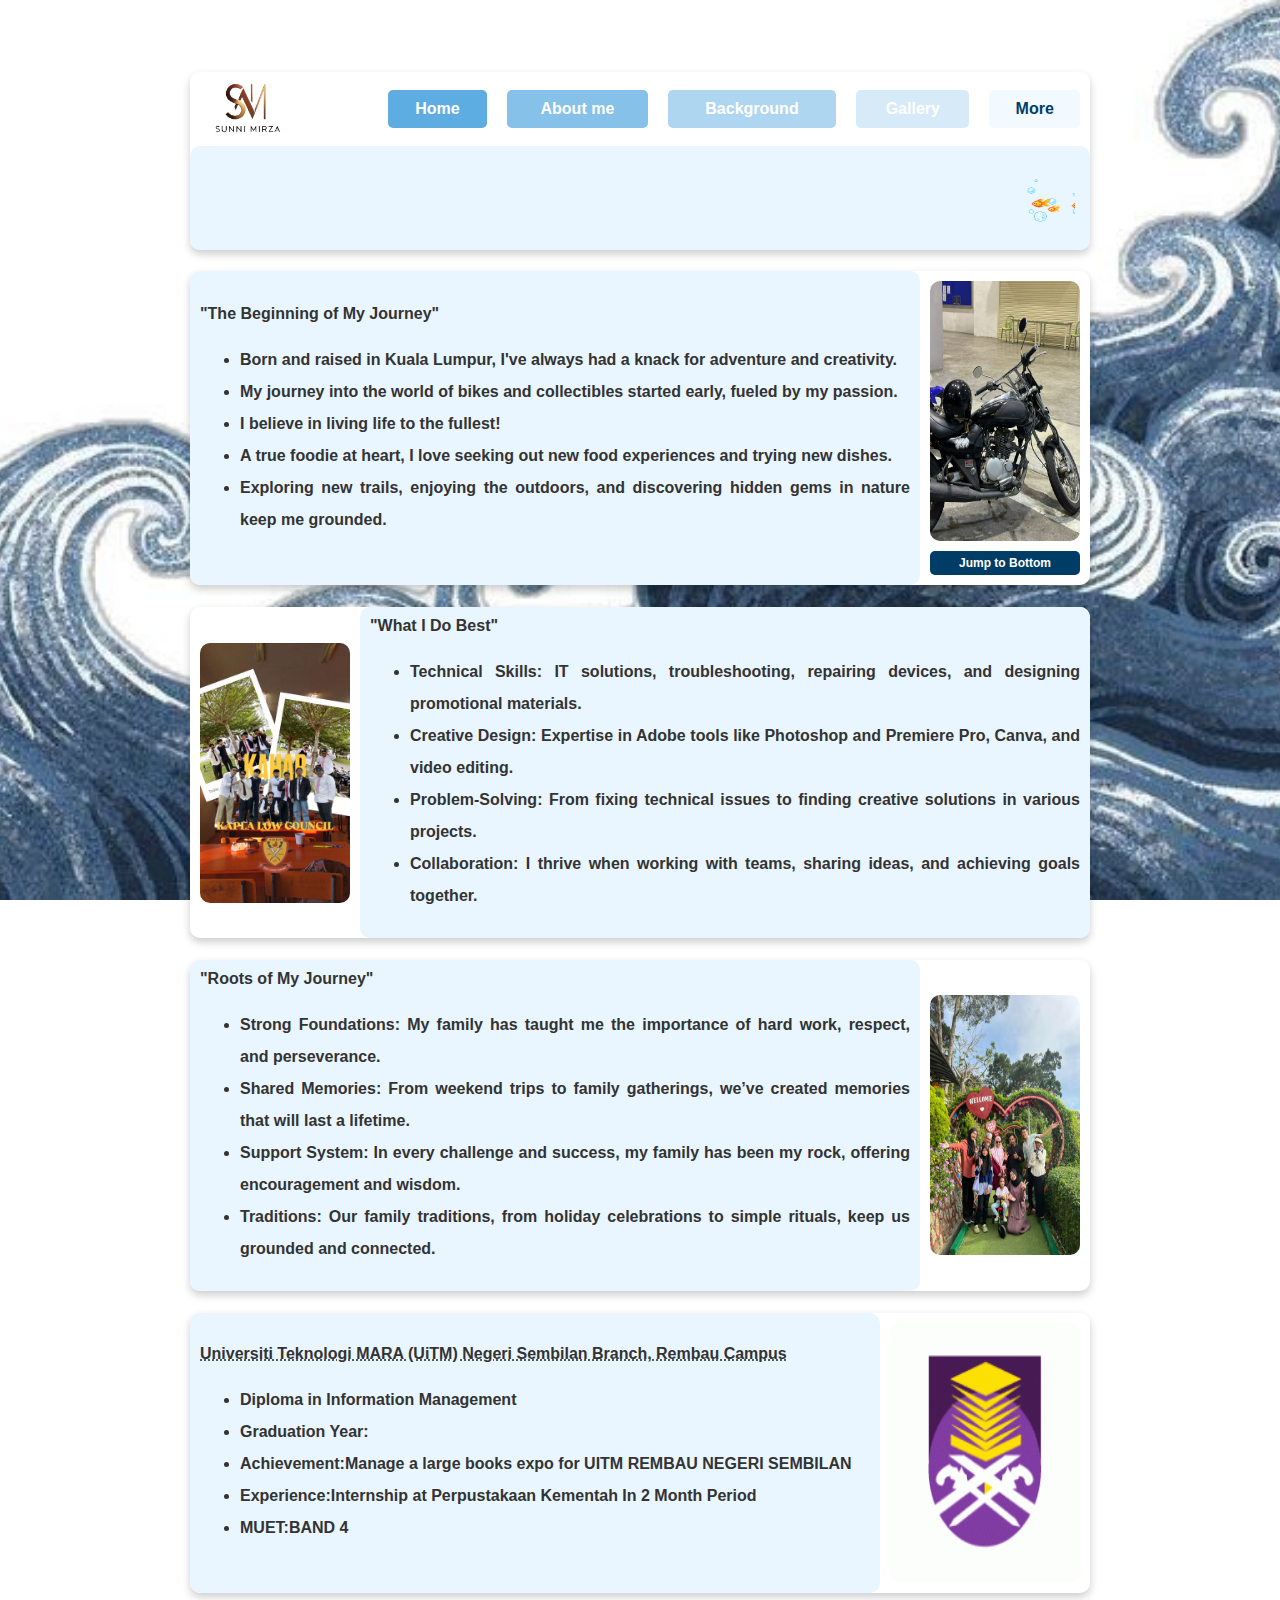
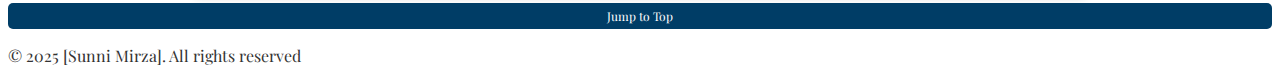
<file: background.html>
<html>
<head>
    <title>MYSPACE</title>
    <link rel="preconnect" href="https://fonts.googleapis.com">
    <link rel="preconnect" href="https://fonts.gstatic.com" crossorigin>
    <link href="https://fonts.googleapis.com/css2?family=Playfair+Display:ital,wght@0,400..900;1,400..900&display=swap" rel="stylesheet">
    <link rel="stylesheet" href="style.css" type="text/css">
    <style>
        /* Font Settings */
        body {
            font-family: "Copperplate", "Playfair Display", sans-serif;
            background: url(images/wallpaper.jpg) no-repeat center center fixed;
            background-size: cover; /* Ensures the image covers the entire background */
            color: #333; /* Dark text for contrast */
        }

        /* Table Styles */
        table {
            border-collapse: collapse;
            margin: auto;
        }

        h1 {
            color: white; /* White font color */
        }

        table tr td {
            padding: 10px;
        }

        table tr td a {
            text-decoration: none;
            color: white; /* White text for contrast */
            display: block;
            text-align: center;
            padding: 10px;
            border-radius: 5px;
        }

        /* Link Colors */
        table tr td:nth-child(3) a {
            background-color: #5dade2; /* Light blue */
        }

        table tr td:nth-child(4) a {
            background-color: #85c1e9; /* Medium light blue */
        }

        table tr td:nth-child(5) a {
            background-color: #aed6f1; /* Even lighter blue */
        }

        table tr td:nth-child(6) a {
            background-color: #d6eaf8; /* Very light blue */
        }

        table tr td:nth-child(7) a {
            background-color: #f2f9ff; /* Almost white */
            color: #003d66; /* Dark blue text */
        }

        /* Slideshow Styles */
        .slideshow-container {
            margin: auto;
            width: 80%;
        }

        .mySlides img {
            width: 100%;
            border-radius: 10px;
        }

        .dot {
            height: 10px;
            width: 10px;
            margin: 0 2px;
            background-color: #bbb;
            border-radius: 50%;
            display: inline-block;
        }

        .dot.active {
            background-color: #003d66; /* Dark blue */
        }

        .jump-button {
            margin-top: 10px;
            display: block;
            background-color: #003d66;
            color: white;
            text-align: center;
            padding: 5px 10px;
            border-radius: 5px;
            text-decoration: none;
            font-size: 12px;
        }
    </style>
</head>
<body>
    <a id="top"></a>
    <table border="0" align="center" width="900" bgcolor="#ffffff" style="border-radius: 10px; box-shadow: 0 4px 8px rgba(0, 0, 0, 0.2);">
        <h1 align="center"> PERSONAL WEB PAGE </h1>
        <tr height="35">
            <td><img src="images/Logo3.png" align="left" width="95"></td>
            <td width="1"></td>
            <td><a href="index.html">Home</a></td>
            <td><a href="aboutme.html">About me</a></td>
            <td><a href="background.html">Background</a></td>
           <td><a href="Gallery.html">Gallery</a></td>
            <td><a href="More.html">More</a></td>
        </tr>
        <tr>
            <td colspan="8" height="35" align="center" bgcolor="#eaf6ff" style="color: #003d66;border-radius: 10px;">
                <marquee>
                    <img src="images/fish2.gif" alt="GIF 2" width="70" height="70">
                    <img src="images/shark3.gif" alt="GIF 2" width="70" height="70">    
                </marquee>
            </td>
        </tr>
    </table>

    <table border="0" align="center" width="900" bgcolor="#ffffff" style="border-radius: 10px; box-shadow: 0 4px 8px rgba(0, 0, 0, 0.2);">
       <h1 align="center"></h1>
       <tr align="left">
         <td align="justify" width="750" bgcolor="#eaf6ff" style="border-radius: 10px; font-family: Arial; font-weight: bold;">
            "The Beginning of My Journey"
        <h1></h1>
        <ul style="line-height: 2.0;">
        <li><span style="font-family: Arial; font-weight: bold;">Born and raised in Kuala Lumpur, I've always had a knack for adventure and creativity.</span></li>
        <li><span style="font-family: Arial; font-weight: bold;">My journey into the world of bikes and collectibles started early, fueled by my passion.</span></li>
        <li><span style="font-family: Arial; font-weight: bold;">I believe in living life to the fullest!</span></li>
        <li><span style="font-family: Arial; font-weight: bold;">A true foodie at heart, I love seeking out new food experiences and trying new dishes.</span></li>
        <li><span style="font-family: Arial; font-weight: bold;">Exploring new trails, enjoying the outdoors, and discovering hidden gems in nature keep me grounded.</span></li>
         </ul>
         </td>
         <td align="right"> 
            <image src="images/Bike.jpeg" width="150" height="260" bgcolor="#aed6f1" style="border-radius: 10px">
            <a href="#bottom" class="jump-button">Jump to Bottom</a>
         </td>
       </tr>
    </table>
    <table border="0" align="center" width="900" bgcolor="#ffffff" style="border-radius: 10px; box-shadow: 0 4px 8px rgba(0, 0, 0, 0.2);">
       <h1 align="center"></h1>
       <tr align="left">
         <td align="left"> 
             <image src="images/kahar.jpeg" width="150" height="260" bgcolor="#aed6f1" style="border-radius: 10px">
         </td>
         <td align="justify" width="750" bgcolor="#eaf6ff" style="border-radius: 10px; font-family: Arial; font-weight: bold;">
            "What I Do Best"
             <h1></h1>
            <ul style="line-height: 2.0;">
            <li><span style="font-family: Arial; font-weight: bold;">Technical Skills: IT solutions, troubleshooting, repairing devices, and designing promotional materials.</span></li>
            <li><span style="font-family: Arial; font-weight: bold;">Creative Design: Expertise in Adobe tools like Photoshop and Premiere Pro, Canva, and video editing.</span></li>
            <li><span style="font-family: Arial; font-weight: bold;">Problem-Solving: From fixing technical issues to finding creative solutions in various projects.</span></li>
            <li><span style="font-family: Arial; font-weight: bold;">Collaboration: I thrive when working with teams, sharing ideas, and achieving goals together.
            </span></li>
            </ul>
		 </td>
        </tr>
	</table>
	<table border="0" align="center" width="900" bgcolor="#ffffff" style="border-radius: 10px; box-shadow: 0 4px 8px rgba(0, 0, 0, 0.2);">
       <h1 align="center"></h1>
       <tr align="left">
         <td align="justify" width="750" bgcolor="#eaf6ff" style="border-radius: 10px; font-family: Arial; font-weight: bold;">
            "Roots of My Journey"
        <h1></h1>
        <ul style="line-height: 2.0;">
        <li><span style="font-family: Arial; font-weight: bold;">Strong Foundations: My family has taught me the importance of hard work, respect, and perseverance.</span></li>
        <li><span style="font-family: Arial; font-weight: bold;">Shared Memories: From weekend trips to family gatherings, we’ve created memories that will last a lifetime.</span></li>
        <li><span style="font-family: Arial; font-weight: bold;">Support System: In every challenge and success, my family has been my rock, offering encouragement and wisdom.</span></li>
        <li><span style="font-family: Arial; font-weight: bold;">Traditions: Our family traditions, from holiday celebrations to simple rituals, keep us grounded and connected.</span></li>
         </ul>
         </td>
         <td align="right"> 
             <image src="images/family.jpeg" width="150" height="260" bgcolor="#aed6f1" style="border-radius: 10px">
            </video>
         </td>
       </tr>
    </table>
	<table border="0" align="center" width="900" bgcolor="#ffffff" style="border-radius: 10px; box-shadow: 0 4px 8px rgba(0, 0, 0, 0.2);">
       <h1 align="center"></h1>
       <tr align="left">
         <td align="justify" width="750" bgcolor="#eaf6ff" style="border-radius: 10px; font-family: Arial; font-weight: bold;">
		 <p>
            <abbr title="UiTM NS Rembau">Universiti Teknologi MARA (UiTM) Negeri Sembilan Branch, Rembau Campus</abbr>
		 </p>
        <h1></h1>
        <ul style="line-height: 2.0;">
        <li><span style="font-family: Arial; font-weight: bold;">Diploma in Information Management</span></li>
		   <li><span style="font-family: Arial; font-weight: bold;">Graduation Year:</span></li>
		      <li><span style="font-family: Arial; font-weight: bold;">Achievement:Manage a large books expo for UITM REMBAU NEGERI SEMBILAN</span></li>
			   <li><span style="font-family: Arial; font-weight: bold;">Experience:Internship at Perpustakaan Kementah In 2 Month Period</span></li>
			    <li><span style="font-family: Arial; font-weight: bold;">MUET:BAND 4</span></li>
         </ul>
         </td>
         <td align="right"> 
            <image src="images/uitm.gif" width="190" height="260" bgcolor="#aed6f1" style="border-radius: 10px">
         </td>
       </tr>
	<a id="bottom"></a>
   </table>
	<a id="bottom"></a>
	<a href="#Top" class="jump-button">Jump to Top</a>
<p  style="text-align:center;  position:absolute; margin-left: auto;
      margin-right: auto; style="color:white;" >&copy; 2025 [Sunni Mirza]. All rights reserved </p>		
</body>
</html>
</file>
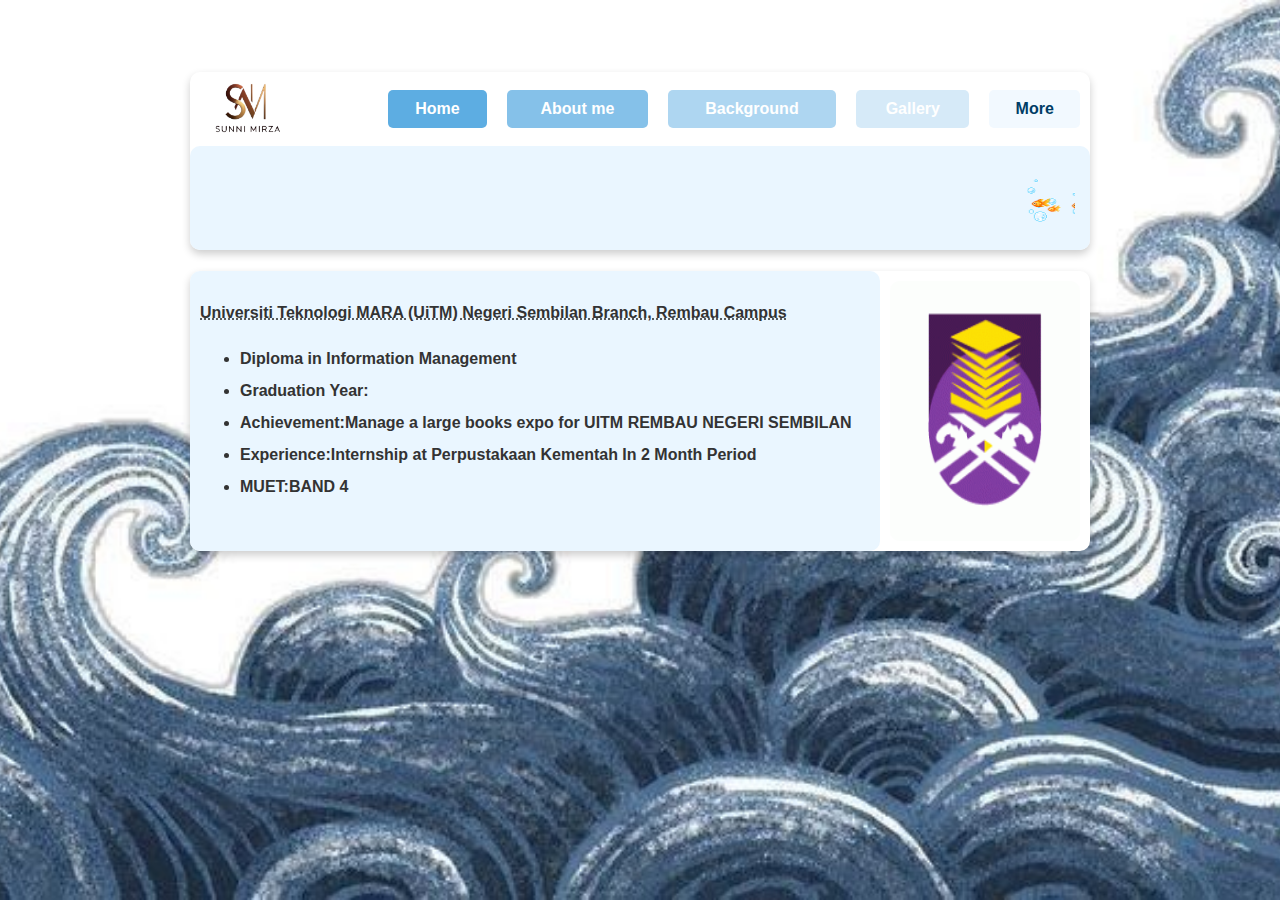
<file: education.html>
<html>
<head>
    <title>MYSPACE</title>
    <link rel="preconnect" href="https://fonts.googleapis.com">
    <link rel="preconnect" href="https://fonts.gstatic.com" crossorigin>
    <link href="https://fonts.googleapis.com/css2?family=Playfair+Display:ital,wght@0,400..900;1,400..900&display=swap" rel="stylesheet">
    <link rel="stylesheet" href="style.css" type="text/css">
    <style>
        /* Font Settings */
        body {
            font-family: "Copperplate", "Playfair Display", sans-serif;
            background: url(images/wallpaper.jpg) no-repeat center center fixed;
            background-size: cover; /* Ensures the image covers the entire background */
            color: #333; /* Dark text for contrast */
        }

        /* Table Styles */
        table {
            border-collapse: collapse;
            margin: auto;
        }

        h1 {
            color: white; /* White font color */
        }

        table tr td {
            padding: 10px;
        }

        table tr td a {
            text-decoration: none;
            color: white; /* White text for contrast */
            display: block;
            text-align: center;
            padding: 10px;
            border-radius: 5px;
        }

        /* Link Colors */
        table tr td:nth-child(3) a {
            background-color: #5dade2; /* Light blue */
        }

        table tr td:nth-child(4) a {
            background-color: #85c1e9; /* Medium light blue */
        }

        table tr td:nth-child(5) a {
            background-color: #aed6f1; /* Even lighter blue */
        }

        table tr td:nth-child(6) a {
            background-color: #d6eaf8; /* Very light blue */
        }

        table tr td:nth-child(7) a {
            background-color: #f2f9ff; /* Almost white */
            color: #003d66; /* Dark blue text */
        }

        /* Slideshow Styles */
        .slideshow-container {
            margin: auto;
            width: 80%;
        }

        .mySlides img {
            width: 100%;
            border-radius: 10px;
        }

        .dot {
            height: 10px;
            width: 10px;
            margin: 0 2px;
            background-color: #bbb;
            border-radius: 50%;
            display: inline-block;
        }

        .dot.active {
            background-color: #003d66; /* Dark blue */
        }

        .jump-button {
            margin-top: 10px;
            display: block;
            background-color: #003d66;
            color: white;
            text-align: center;
            padding: 5px 10px;
            border-radius: 5px;
            text-decoration: none;
            font-size: 12px;
        }
    </style>
</head>
<body>
    <a id="top"></a>
    <table border="0" align="center" width="900" bgcolor="#ffffff" style="border-radius: 10px; box-shadow: 0 4px 8px rgba(0, 0, 0, 0.2);">
        <h1 align="center"> PERSONAL WEB PAGE </h1>
        <tr height="35">
            <td><img src="images/Logo3.png" align="left" width="95"></td>
            <td width="1"></td>
            <td><a href="index.html">Home</a></td>
            <td><a href="aboutme.html">About me</a></td>
            <td><a href="background.html">Background</a></td>
           <td><a href="gallery.html">Gallery</a></td>
            <td><a href="More.html">More</a></td>
        </tr>
        <tr>
            <td colspan="8" height="35" align="center" bgcolor="#eaf6ff" style="color: #003d66;border-radius: 10px;">
                <marquee>
                    <img src="images/fish2.gif" alt="GIF 2" width="70" height="70">
                    <img src="images/shark3.gif" alt="GIF 2" width="70" height="70">    
                </marquee>
            </td>
        </tr>
    </table>

    <table border="0" align="center" width="900" bgcolor="#ffffff" style="border-radius: 10px; box-shadow: 0 4px 8px rgba(0, 0, 0, 0.2);">
       <h1 align="center"></h1>
       <tr align="left">
         <td align="justify" width="750" bgcolor="#eaf6ff" style="border-radius: 10px; font-family: Arial; font-weight: bold;">
		 <p>
            <abbr title="UiTM NS Rembau">Universiti Teknologi MARA (UiTM) Negeri Sembilan Branch, Rembau Campus</abbr>
		 </p>
        <h1></h1>
        <ul style="line-height: 2.0;">
        <li><span style="font-family: Arial; font-weight: bold;">Diploma in Information Management</span></li>
		   <li><span style="font-family: Arial; font-weight: bold;">Graduation Year:</span></li>
		      <li><span style="font-family: Arial; font-weight: bold;">Achievement:Manage a large books expo for UITM REMBAU NEGERI SEMBILAN</span></li>
			   <li><span style="font-family: Arial; font-weight: bold;">Experience:Internship at Perpustakaan Kementah In 2 Month Period</span></li>
			    <li><span style="font-family: Arial; font-weight: bold;">MUET:BAND 4</span></li>
         </ul>
         </td>
         <td align="right"> 
            <image src="images/uitm.gif" width="190" height="260" bgcolor="#aed6f1" style="border-radius: 10px">
         </td>
       </tr>
	<a id="bottom"></a>
   </table>
</body>
</html>
</file>
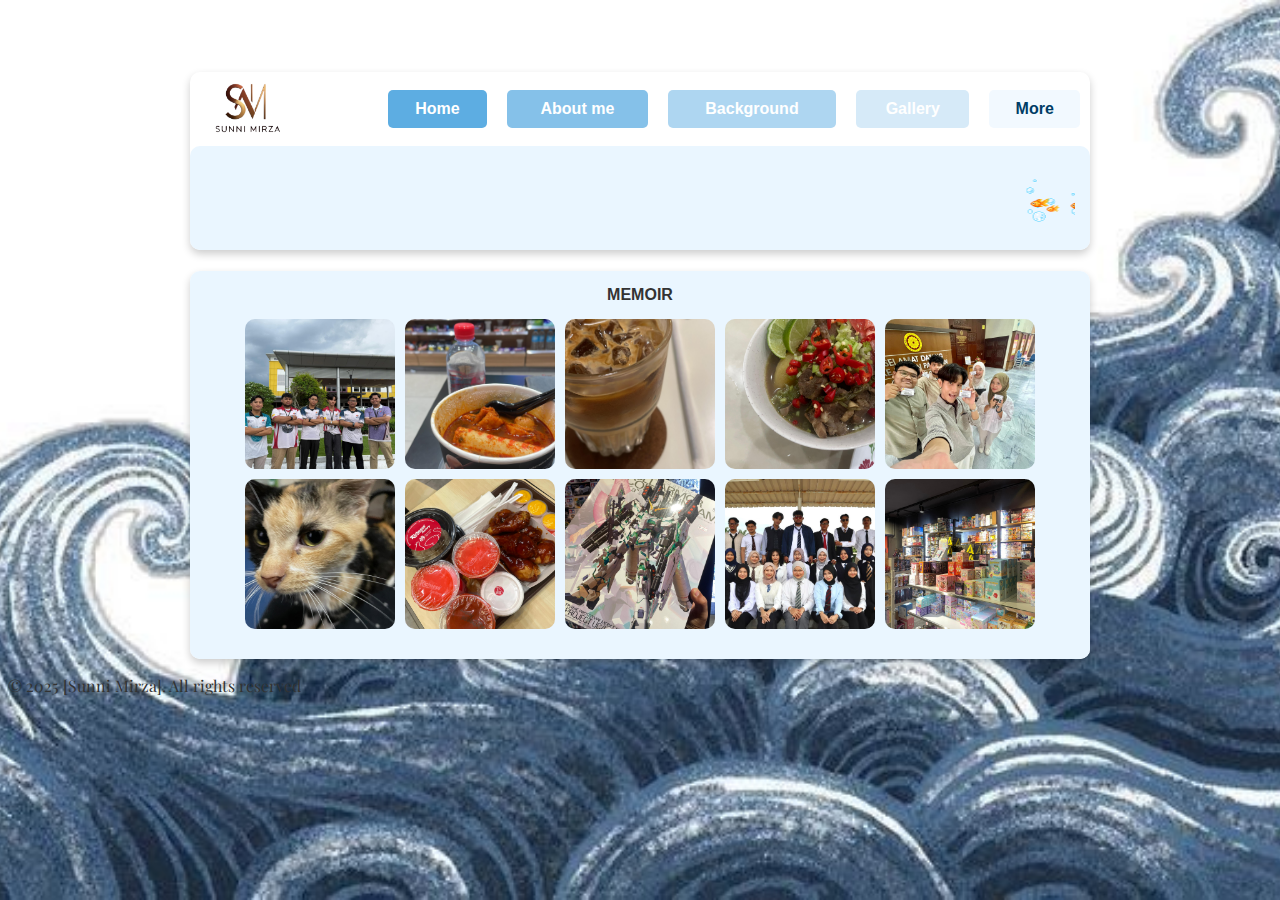
<file: Gallery.html>
<html>
<head>
    <title>MYSPACE</title>
   <link rel="preconnect" href="https://fonts.googleapis.com">
	<link rel="preconnect" href="https://fonts.gstatic.com" crossorigin>
	<link href="https://fonts.googleapis.com/css2?family=Playfair+Display:ital,wght@0,400..900;1,400..900&display=swap" rel="stylesheet">
    <link rel="stylesheet" href="style.css" type="text/css">
    <style>
        /* Font Settings */
       body {
		font-family: "Copperplate", "Playfair Display", sans-serif;
		background: url(images/wallpaper.jpg) no-repeat center center fixed;
		background-size: cover; /* Ensures the image covers the entire background */
		color: #333; /* Dark text for contrast */
	}


		
        /* Table Styles */
        table {
            border-collapse: collapse;
            margin: auto;
        }

        h1 {
        color: white; /* White font color */
        }


        table tr td {
            padding: 10px;
        }

        table tr td a {
            text-decoration: none;
            color: white; /* White text for contrast */
            display: block;
            text-align: center;
            padding: 10px;
            border-radius: 5px;
        }

        /* Link Colors */
        table tr td:nth-child(3) a {
            background-color: #5dade2; /* Light blue */
        }

        table tr td:nth-child(4) a {
            background-color: #85c1e9; /* Medium light blue */
        }

        table tr td:nth-child(5) a {
            background-color: #aed6f1; /* Even lighter blue */
        }

        table tr td:nth-child(6) a {
            background-color: #d6eaf8; /* Very light blue */
        }

        table tr td:nth-child(7) a {
            background-color: #f2f9ff; /* Almost white */
            color: #003d66; /* Dark blue text */
        }

        /* Slideshow Styles */
        .slideshow-container {
            margin: auto;
            width: 80%;
        }

        .mySlides img {
            width: 100%;
            border-radius: 10px;
        }

        .dot {
            height: 10px;
            width: 10px;
            margin: 0 2px;
            background-color: #bbb;
            border-radius: 50%;
            display: inline-block;
        }

        .dot.active {
            background-color: #003d66; /* Dark blue */
        }
    </style>
	 <style>
      /* Gallery Container */
.gallery-container {
    display: flex;
    flex-wrap: wrap;
    justify-content: center;
    padding: 10px;  /* Optional: Adds padding around the gallery */
}

/* Individual Gallery Item */
.gallery-item {
    margin: 5px;  /* Space between images */
    overflow: hidden;  /* Ensures the image stays within the container when scaled */
}

/* Image Styling */
.gallery-item img {
    width: 150px;      /* Adjust the width as needed */
    height: 150px;     /* Fixed height to maintain uniformity */
    object-fit: cover; /* Ensures images cover the given size without distortion */
    border-radius: 10px; /* Optional: Adds rounded corners to images */
    transition: transform 0.3s ease, box-shadow 0.3s ease; /* Adds transition effect for scaling */
}

/* Hover effect for image scaling and shadow */
.gallery-item img:hover {
    transform: scale(1.2);  /* Scales the image by 1.2 times */
    box-shadow: 0px 4px 15px rgba(0, 0, 0, 0.3); /* Adds a shadow to give a 3D effect */
}

/* Styling for the Memoir Section */
td {
    border-radius: 10px;
    font-family: Arial;
    font-weight: bold;
}

/* Optional: To ensure the overall table width is 750px */
td[align="center"] {
    width: 750px;
    background-color: #eaf6ff;
    padding: 15px; /* Optional: Adds padding inside the cell */
}

    </style>
</head>
<body>
    <table border="0" align="center" width="900" bgcolor="#ffffff" style="border-radius: 10px; box-shadow: 0 4px 8px rgba(0, 0, 0, 0.2);">
        <h1 align="center"> PERSONAL WEB PAGE </h1>
        <tr height="35">
            <td><img src="images/Logo3.png" align="left" width="95"></td>
            <td width="1"></td>
			<td><a href="index.html">Home</a></td>
            <td><a href="aboutme.html">About me</a></td>
            <td><a href="background.html">Background</a></td>
           <td><a href="Gallery.html">Gallery</a></td>
            <td><a href="More.html">More</a></td>
        </tr>
		<tr>
            <td colspan="8" height="35" align="center" bgcolor="#eaf6ff" style="color: #003d66;border-radius: 10px;">
		    <marquee>
				<img src="images/fish2.gif" alt="GIF 2" width="70" height="70">
				<img src="images/shark3.gif" alt="GIF 2" width="70" height="70">	
			</marquee></td>
        </tr>
	<table border="0" align="center" width="900" bgcolor="#ffffff" style="border-radius: 10px; box-shadow: 0 4px 8px rgba(0, 0, 0, 0.2);">
       <h1 align="center">  </h1>
	   <tr align="left">
        <td align="center" width="750" bgcolor="#eaf6ff" style="border-radius: 10px; font-family: Arial; font-weight: bold;">
    MEMOIR
    <div class="gallery-container">
        <div class="gallery-item">
            <img src="images/memoir1.jpeg" alt="Gallery Image 1">
        </div>
        <div class="gallery-item">
            <img src="images/memoir2.jpeg" alt="Gallery Image 2">
        </div>
        <div class="gallery-item">
            <img src="images/memoir3.jpeg" alt="Gallery Image 3">
        </div>
        <div class="gallery-item">
            <img src="images/memoir4.jpeg" alt="Gallery Image 4">
        </div>
        <div class="gallery-item">
            <img src="images/memoir5.jpeg" alt="Gallery Image 5">
        </div>
        <div class="gallery-item">
            <img src="images/memoir6.jpeg" alt="Gallery Image 6">
        </div>
        <div class="gallery-item">
            <img src="images/memoir7.jpeg" alt="Gallery Image 7">
        </div>
        <div class="gallery-item">
            <img src="images/memoir8.jpeg" alt="Gallery Image 8">
        </div>
        <div class="gallery-item">
            <img src="images/memoir9.jpeg" alt="Gallery Image 9">
        </div>
        <div class="gallery-item">
            <img src="images/memoir10.jpeg" alt="Gallery Image 10">
        </div>
        </div>
        </td>

        </tr>
	</table>
	<p  style="text-align:center;  position:absolute; margin-left: auto;
      margin-right: auto; style="color:white;" >&copy; 2025 [Sunni Mirza]. All rights reserved </p>		
</body>
</html>
</file>
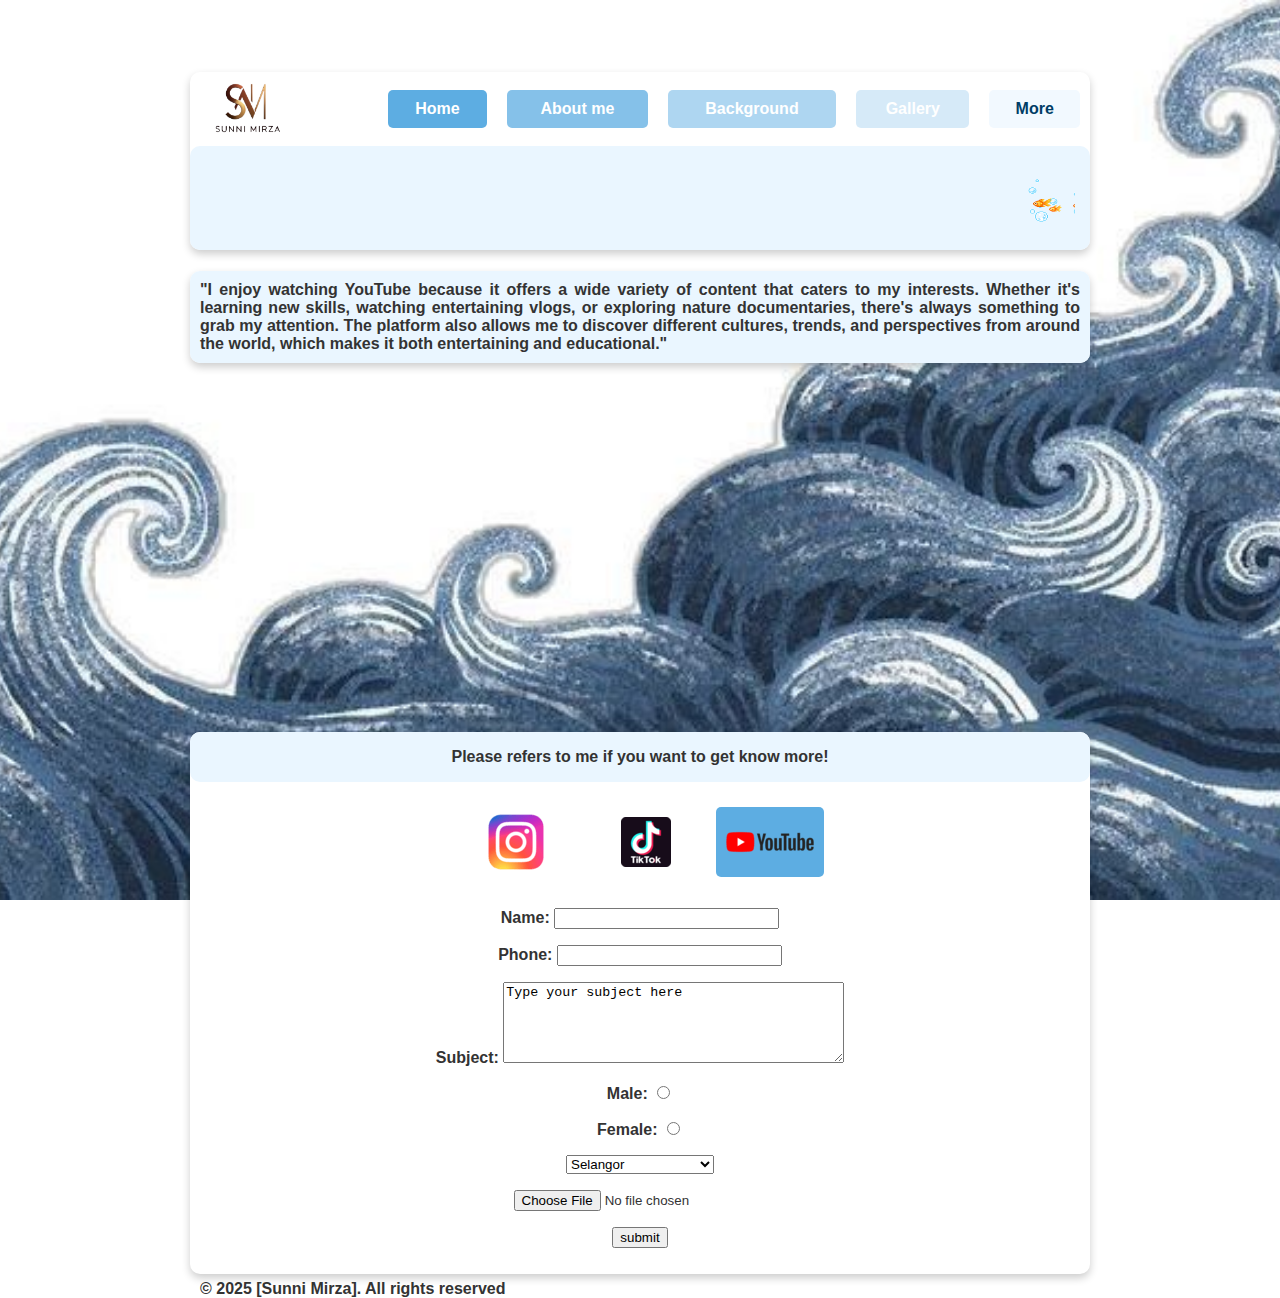
<file: More.html>
<html>
<head>
    <title>MYSPACE</title>
    <link rel="preconnect" href="https://fonts.googleapis.com">
    <link rel="preconnect" href="https://fonts.gstatic.com" crossorigin>
    <link href="https://fonts.googleapis.com/css2?family=Playfair+Display:ital,wght@0,400..900;1,400..900&display=swap" rel="stylesheet">
    <link rel="stylesheet" href="style.css" type="text/css">
    <style>
        /* Font Settings */
        body {
            font-family: "Copperplate", "Playfair Display", sans-serif;
            background: url(images/wallpaper.jpg) no-repeat center center fixed;
            background-size: cover; /* Ensures the image covers the entire background */
            color: #333; /* Dark text for contrast */
        }

        /* Table Styles */
        table {
            border-collapse: collapse;
            margin: auto;
        }

        h1 {
            color: white; /* White font color */
        }

        table tr td {
            padding: 10px;
        }

        table tr td a {
            text-decoration: none;
            color: white; /* White text for contrast */
            display: block;
            text-align: center;
            padding: 10px;
            border-radius: 5px;
        }

        /* Link Colors */
        table tr td:nth-child(3) a {
            background-color: #5dade2; /* Light blue */
        }

        table tr td:nth-child(4) a {
            background-color: #85c1e9; /* Medium light blue */
        }

        table tr td:nth-child(5) a {
            background-color: #aed6f1; /* Even lighter blue */
        }

        table tr td:nth-child(6) a {
            background-color: #d6eaf8; /* Very light blue */
        }

        table tr td:nth-child(7) a {
            background-color: #f2f9ff; /* Almost white */
            color: #003d66; /* Dark blue text */
        }

        /* Slideshow Styles */
        .slideshow-container {
            margin: auto;
            width: 80%;
        }

        .mySlides img {
            width: 100%;
            border-radius: 10px;
        }

        .dot {
            height: 10px;
            width: 10px;
            margin: 0 2px;
            background-color: #bbb;
            border-radius: 50%;
            display: inline-block;
        }

        .dot.active {
            background-color: #003d66; /* Dark blue */
        }

        .jump-button {
            margin-top: 10px;
            display: block;
            background-color: #003d66;
            color: white;
            text-align: center;
            padding: 5px 10px;
            border-radius: 5px;
            text-decoration: none;
            font-size: 12px;
        }
    </style>
</head>
<body>
    <a id="top"></a>
    <table border="0" align="center" width="900" bgcolor="#ffffff" style="border-radius: 10px; box-shadow: 0 4px 8px rgba(0, 0, 0, 0.2);">
        <h1 align="center"> PERSONAL WEB PAGE </h1>
        <tr height="35">
            <td><img src="images/Logo3.png" align="left" width="95"></td>
            <td width="1"></td>
            <td><a href="index.html">Home</a></td>
            <td><a href="aboutme.html">About me</a></td>
            <td><a href="background.html">Background</a></td>
           <td><a href="Gallery.html">Gallery</a></td>
            <td><a href="More.html">More</a></td>
        </tr>
        <tr>
            <td colspan="8" height="35" align="center" bgcolor="#eaf6ff" style="color: #003d66;border-radius: 10px;">
                <marquee>
                    <img src="images/fish2.gif" alt="GIF 2" width="70" height="70">
                    <img src="images/shark3.gif" alt="GIF 2" width="70" height="70">    
                </marquee>
            </td>
        </tr>
    </table>
	<table border="0" align="center" width="900" bgcolor="#ffffff" style="border-radius: 10px; box-shadow: 0 4px 8px rgba(0, 0, 0, 0.2);">
       <h1 align="center">  </h1>
	   <tr align="left">
         <td align="justify" width="750" bgcolor="#eaf6ff" style="border-radius: 10px; font-family: Arial; font-weight: bold;">
			"I enjoy watching YouTube because it offers a wide variety of content that caters to my interests. Whether it's learning new skills, watching entertaining vlogs, or exploring nature documentaries, there's always something to grab my attention. The platform also allows me to discover different cultures, trends, and perspectives from around the world, which makes it both entertaining and educational."
			 </td>
<table>
  <p align="center">
    <iframe width="560" height="315" 
      src="https://www.youtube.com/embed/mdnF9R-Bzpg?si=mHwwEAT7JFBORrut" 
      title="YouTube video player" 
      frameborder="0" 
      allow="accelerometer; autoplay; clipboard-write; encrypted-media; gyroscope; picture-in-picture; web-share" 
      referrerpolicy="strict-origin-when-cross-origin" 
      allowfullscreen>
    </iframe>
  </p>
</table>



        </tr>
	</table>
	<h1></h1>
    <table border="0" align="center" width="900" bgcolor="#ffffff" style="border-radius: 10px; box-shadow: 0 4px 8px rgba(0, 0, 0, 0.2);">
				<tr height="50">
					<td width="900" align="center" >Please refers to me if you want to get know more!</td>
				
				</tr>
				
				<td colspan="6">
					<table border="0" align="center" style="border-radius: 15px; box-shadow: 0 4px 8px rgba (0, 0, 0 , 0.2); "">
						<tr height="100" align="center">
							<td width="100"> <p> <a href= "https://www.instagram.com/_sunniside_?igsh=MXVpcXN6bHl2b3o2dg%3D%3D&utm_source=qr"><img src ="images/instagramicon.png"></p></a></td>
							<td width="100"> <p> <a href= "https://www.tiktok.com/@sunnimirza?_t=ZS-8sqHB668eNs&_r=1"><img src ="images/tiktokicon.png"></p></a></td>
							<td width="100"> <p> <a href= "https://youtube.com/@sunni5242?si=ODgNW11Y_XbpI62_"><img src ="images/youtubelogo.png"></p></a></td>
						</tr>
						
						
					</table>
					
					<form body="form1" method="post" action="mailto:Sunnimirza17@gmail.com" align="center">
		
			<p>Name: <input type="text" size="25" name="name"></p>
			<p>Phone: <input type="text" size="25" name="phone"></p>
			<p>Subject: <textarea cols="40" rows="5" name="subject">Type your subject here</textarea></p>
			
			
			<p>Male: <input type="radio" name="gender" value="male"></p>
			<p>Female: <input type="radio" name="gender" value="female"></p>
			
			<p><select name="state">
				<option value="Sel">Selangor</option>
				<option value="Kel">Kelantan</option>
				<option value="Ter">Terengganu</option>
				<option value="Ked">Kedah</option>
				<option value="Pah">Pahang</option>
				<option value="Per">Perlis</option>
				<option value="Sab">Sabah</option>
				<option value="Sar">Sarawak</option>
				<option value="PP">Pulau Pinang</option>
				<option value="Per">Perak</option>
				<option value="Joh">Johor</option>
				<option value="NS">Negeri Sembilan</option>
				<option value="WP">Wilayah Persekutuan</option>		
			</select></p>
			
			<p><input type="file" name="gambar"></p>
			
			<p><input name="submit" type="submit" value="submit"></p>	

	  <p  style="text-align:center;  position:absolute; margin-left: auto;
      margin-right: auto; style="color:white;" >&copy; 2025 [Sunni Mirza]. All rights reserved </p>			
		
		        </form>
			   </td>
			 </tr>	
			</table>
   </table>
</body>
</html>
</file>
<file: style.css>
/* Slideshow container */
.slideshow-container {
  max-width: 1000px;
  position: relative;
  margin: auto;
}

/* Caption text */
.text {
  color: #f2f2f2;
  font-size: 15px;
  padding: 8px 12px;
  position: absolute;
  bottom: 8px;
  width: 100%;
  text-align: center;
}

/* Number text (1/3 etc) */
.numbertext {
  color: #f2f2f2;
  font-size: 12px;
  padding: 8px 12px;
  position: absolute;
  top: 0;
}

/* The dots/bullets/indicators */
.dot {
  height: 15px;
  width: 15px;
  margin: 0 2px;
  background-color: #bbb;
  border-radius: 50%;
  display: inline-block;
  transition: background-color 0.6s ease;
}

.active {
  background-color: #717171;
}

/* Fading animation */
.fade {
  animation-name: fade;
  animation-duration: 1.5s;
}

@keyframes fade {
  from {opacity: .4} 
  to {opacity: 1}
}

/* On smaller screens, decrease text size */
@media only screen and (max-width: 300px) {
  .text {font-size: 11px}
}
 <style>
       /* Gallery Container */
.gallery-container {
    display: flex;
    flex-wrap: wrap;
    justify-content: center;
    padding: 10px;  /* Optional: Adds padding around the gallery */
}

/* Individual Gallery Item */
.gallery-item {
    margin: 5px;  /* Space between images */
    overflow: hidden;  /* Ensures the image stays within the container when scaled */
}

/* Image Styling */
.gallery-item img {
    width: 150px;      /* Adjust the width as needed */
    height: 150px;     /* Fixed height to maintain uniformity */
    object-fit: cover; /* Ensures images cover the given size without distortion */
    border-radius: 10px; /* Optional: Adds rounded corners to images */
    transition: transform 0.3s ease, box-shadow 0.3s ease; /* Adds transition effect for scaling */
}

/* Hover effect for image scaling and shadow */
.gallery-item img:hover {
    transform: scale(1.2);  /* Scales the image by 1.2 times */
    box-shadow: 0px 4px 15px rgba(0, 0, 0, 0.3); /* Adds a shadow to give a 3D effect */
}

/* Styling for the Memoir Section */
td {
    border-radius: 10px;
    font-family: Arial;
    font-weight: bold;
}

/* Optional: To ensure the overall table width is 750px */
td[align="center"] {
    width: 750px;
    background-color: #eaf6ff;
    padding: 15px; /* Optional: Adds padding inside the cell */
}


/* Styling for the Memoir Section */
td {
    border-radius: 10px;
    font-family: Arial;
    font-weight: bold;
}

/* Optional: To ensure the overall table width is 750px */
td[align="center"] {
    width: 750px;
    background-color: #eaf6ff;
    padding: 15px; /* Optional: Adds padding inside the cell */
}

    </style>
	<style>
        /* Font Settings */
       body {
		font-family: "Copperplate", "Playfair Display", sans-serif;
		background: url(images/wallpaper.jpg) no-repeat center center fixed;
		background-size: cover; /* Ensures the image covers the entire background */
		color: #333; /* Dark text for contrast */
	}


		
        /* Table Styles */
        table {
            border-collapse: collapse;
            margin: auto;
        }

        h1 {
        color: white; /* White font color */
        }


        table tr td {
            padding: 10px;
        }

        table tr td a {
            text-decoration: none;
            color: white; /* White text for contrast */
            display: block;
            text-align: center;
            padding: 10px;
            border-radius: 5px;
        }

        /* Link Colors */
        table tr td:nth-child(3) a {
            background-color: #5dade2; /* Light blue */
        }

        table tr td:nth-child(4) a {
            background-color: #85c1e9; /* Medium light blue */
        }

        table tr td:nth-child(5) a {
            background-color: #aed6f1; /* Even lighter blue */
        }

        table tr td:nth-child(6) a {
            background-color: #d6eaf8; /* Very light blue */
        }

        table tr td:nth-child(7) a {
            background-color: #f2f9ff; /* Almost white */
            color: #003d66; /* Dark blue text */
        }

        /* Slideshow Styles */
        .slideshow-container {
            margin: auto;
            width: 80%;
        }

        .mySlides img {
            width: 100%;
            border-radius: 10px;
        }

        .dot {
            height: 10px;
            width: 10px;
            margin: 0 2px;
            background-color: #bbb;
            border-radius: 50%;
            display: inline-block;
        }

        .dot.active {
            background-color: #003d66; /* Dark blue */
        }
    </style>
</file>
